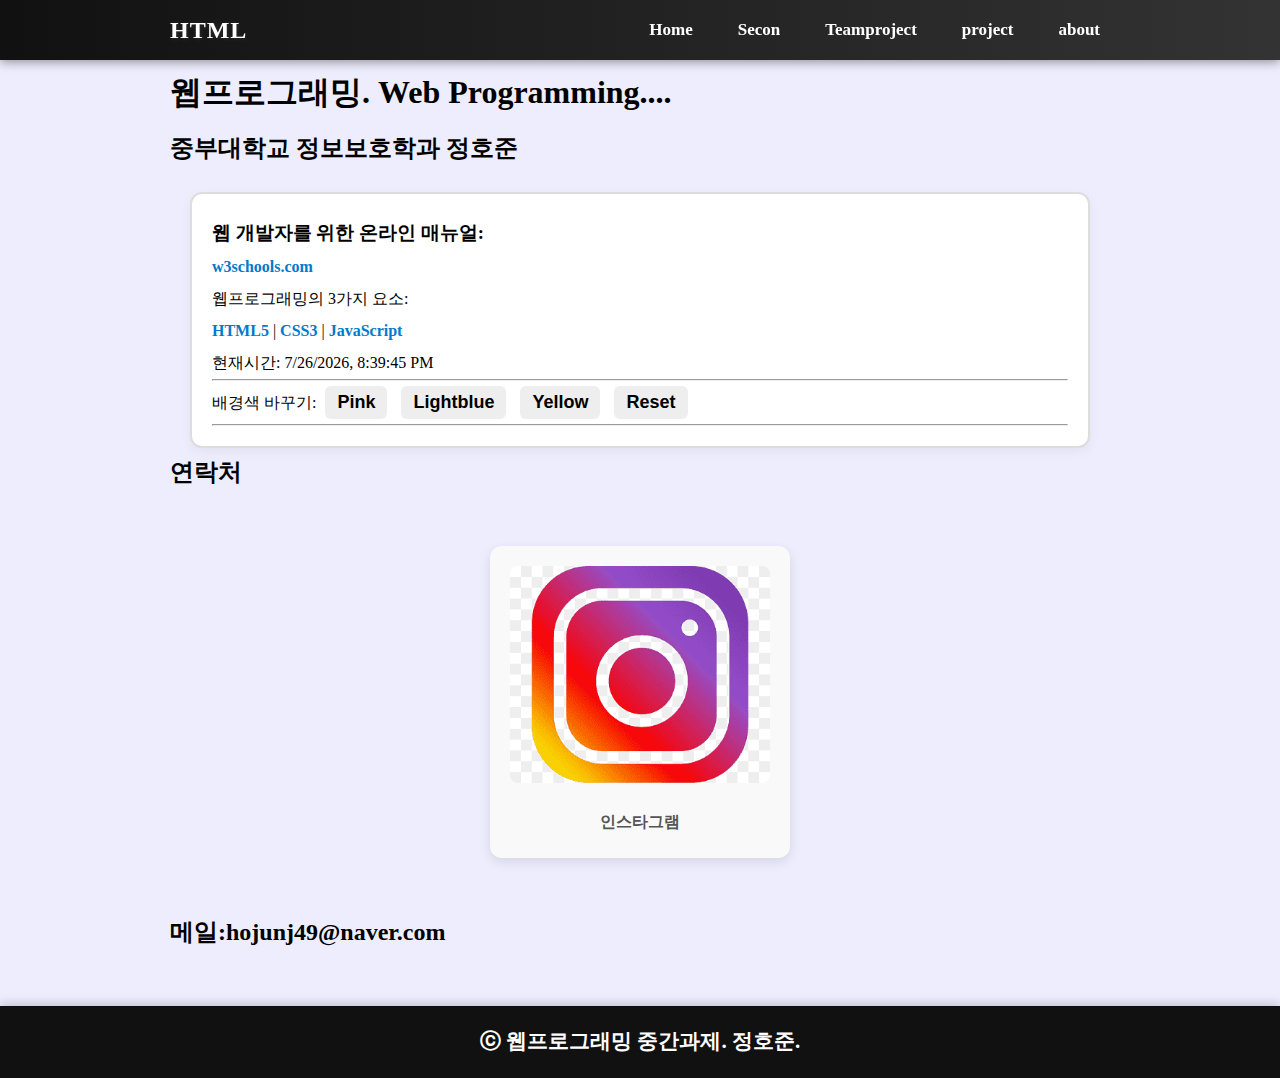
<file: index.html>
<!DOCTYPE html>
<html lang="en">
  <head>
    <meta charset="UTF-8" />
    <meta name="viewport" content="width=device-width, initial-scale=1.0" />
    <title>웹프로그래밍</title>
    <link rel="stylesheet" href="style.css" />
  </head>
  <body>
    <!-- 메뉴 -->
    <nav class="navbar">
      <div class="container">
        <div class="logo">HTML</div>
        <ul class="nav">
          <li><a href="/">Home</a></li>
          <li><a href="Secon.html">Secon</a></li>
          <li><a href="Teamproject.html">Teamproject</a></li>
          <li><a href="Project.html">project</a></li>
          <li><a href="about.html">about</a></li>
        </ul>
      </div>
    </nav>
  

    <!-- 메인 섹션 -->
    <section class="main">
      <div class="container">
        <h1>웹프로그래밍. Web Programming....</h1>
        <h2>중부대학교 정보보호학과 정호준</h2>

        <!-- 메인 섹션과 다른 클레스 지정정 -->
        <div class="custom-info-box">
          <h3>웹 개발자를 위한 온라인 매뉴얼:</h3>
          <a href="https://www.w3schools.com/" target="_blank" class="manual-link">w3schools.com</a>

          <p>
            웹프로그래밍의 3가지 요소:<br />
            <a href="https://www.w3schools.com/html/default.asp" target="_blank" class="info-link">HTML5</a> |
            <a href="https://www.w3schools.com/css/default.asp" target="_blank" class="info-link">CSS3</a> |
            <a href="https://www.w3schools.com/js/default.asp" target="_blank" class="info-link">JavaScript</a>
          </p>

          <p>현재시간: <span id="time"></span></p>

          <hr />

          <p>
            배경색 바꾸기:
            <button onclick="pink()" class="color-button">Pink</button>
            <button onclick="lightblue()" class="color-button">Lightblue</button>
            <button onclick="yellow()" class="color-button">Yellow</button>
            <button onclick="reset()" class="color-button">Reset</button>
          </p>

          <hr />
        </div>

        
        <h2 class="contact-title">연락처</h2>

        
        <div class="link-box-container">
          <a href="https://www.instagram.com/jeonghojun24/?hl=ko" class="link-box" target="_blank">
            <img src="Instargram.png" alt="Image 1" />
            <p>인스타그램</p>
          </a>
        </div>
        <h2>메일:hojunj49@naver.com</h2>
      </div>
    </section>
    <footer class="footer">
      <div class="container">
        <h2>ⓒ 웹프로그래밍 중간과제. 정호준.</h2>
      </div>
    </footer>

    <script src="main.js"></script>
  </body>
</html>
</file>
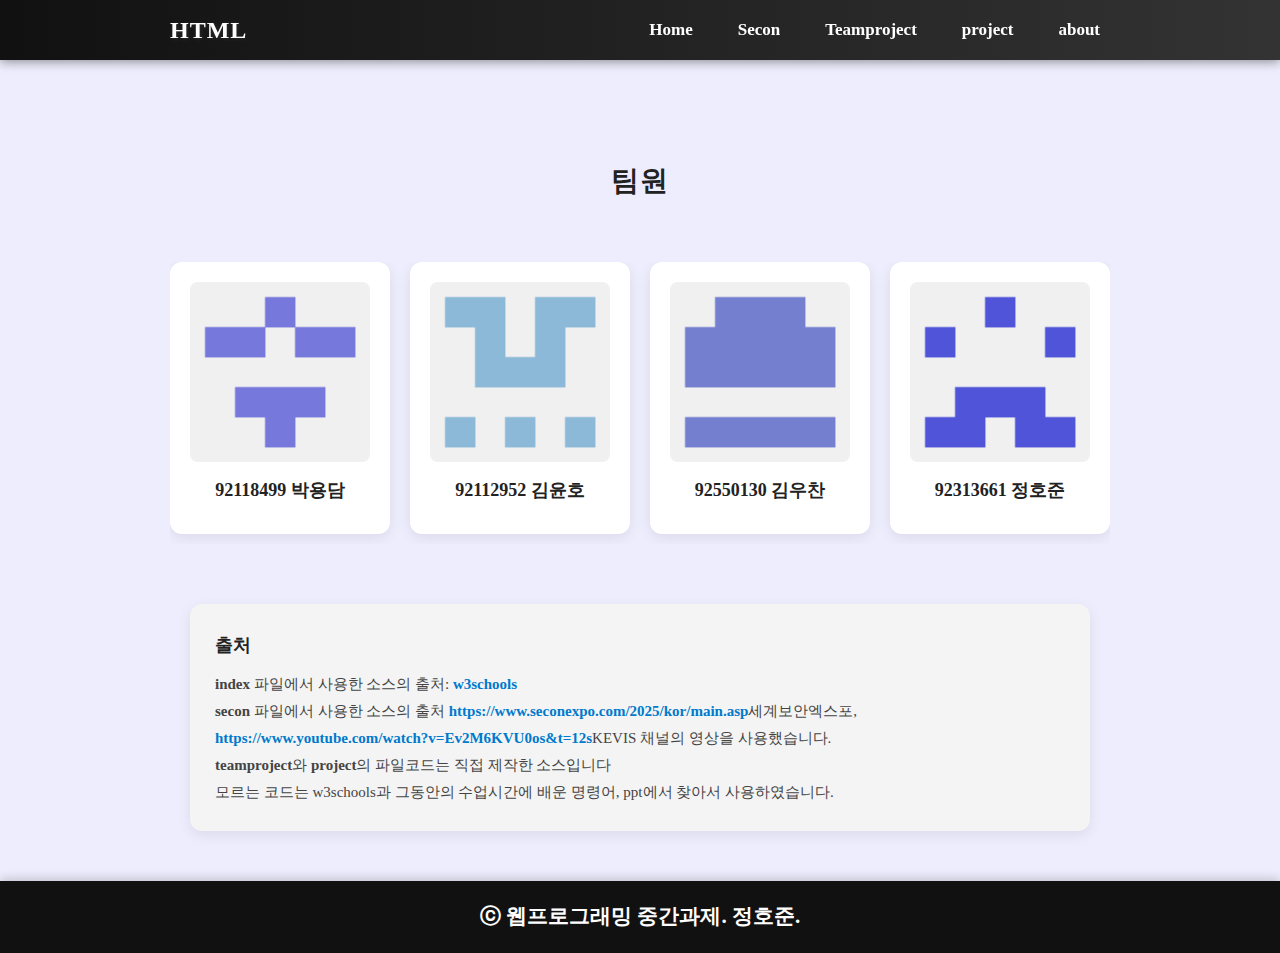
<file: about.html>
<!DOCTYPE html>
<html lang="ko">
<head>
    <meta charset="UTF-8" />
    <meta name="viewport" content="width=device-width, initial-scale=1.0" />
    <title>about</title>
    <link rel="stylesheet" href="style.css" />
</head>
<body>
    <nav class="navbar">
        <div class="container">
            <div class="logo">HTML</div>
            <ul class="nav">
            <li><a href="/">Home</a></li>
            <li><a href="Secon.html">Secon</a></li>
            <li><a href="Teamproject.html">Teamproject</a></li>
            <li><a href="Project.html">project</a></li>
            <li><a href="about.html">about</a></li>
            </ul>
        </div>
        </nav>
        <main class="container">
            <h2 class="about-title">팀원</h2>    
        <section class="about-boxes">
            <a href="https://github.com/ydam113" class="about-box-link" target="_blank">
            <div class="about-box">
                <img src="ydam.png" alt="ydam" />
                <h3>92118499 박용담</h3>
            </div>
            </a>
            
            <a href="https://github.com/yoonho04" class="about-box-link" target="_blank">
            <div class="about-box">
                <img src="yoonho.png" alt="yoonho" />
                <h3>92112952 김윤호</h3>
                </div>
            </a>
                
            <a href="https://github.com/kwc7706" class="about-box-link" target="_blank">
            <div class="about-box">
                <img src="kwc.png" alt="kwc" />
                <h3>92550130 김우찬</h3>
            </div>
            </a>

            <a href="https://github.com/hojun-04" class="about-box-link" target="_blank">
            <div class="about-box">
                <img src="hojun.png" alt="hojun" />
                <h3>92313661 정호준</h3>
            </div>
            </a>
        </section>
        <section class="source-box">
            <h3>출처</h3>
            <p>
                <b>index</b> 파일에서 사용한 소스의 출처: <a href="https://www.w3schools.com/" target="_blank">w3schools</a><br>
                <b>secon</b> 파일에서 사용한 소스의 출처  <a href="https://www.seconexpo.com/2025/kor/main.asp" target="_blank">https://www.seconexpo.com/2025/kor/main.asp</a>세계보안엑스포, <a href="https://www.youtube.com/watch?v=Ev2M6KVU0os&t=12s" target="_blank">https://www.youtube.com/watch?v=Ev2M6KVU0os&t=12s</a>KEVIS 채널의 영상을 사용했습니다.<br>
                <b>teamproject</b>와 <b>project</b>의 파일코드는 직접 제작한 소스입니다<div class="br"></div>
                모르는 코드는 w3schools과 그동안의 수업시간에 배운 명령어, ppt에서 찾아서 사용하였습니다.
            </p>
            </section>
        </main>
        <footer class="footer">
            <div class="container">
                <h2>ⓒ 웹프로그래밍 중간과제. 정호준.</h2>
                </div>
            </footer>
</body>
</html>
</file>
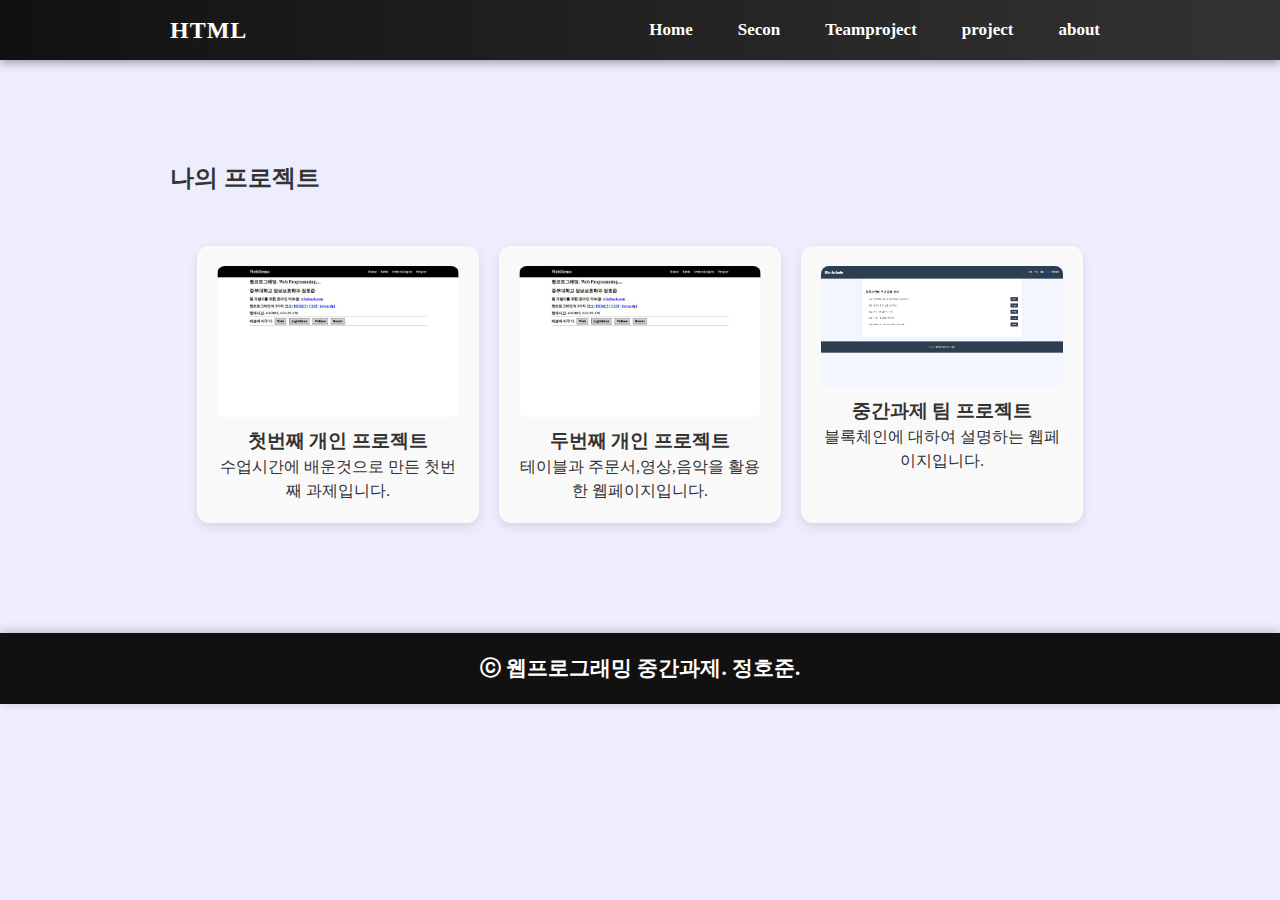
<file: Project.html>
<!DOCTYPE html>
<html lang="en">
<head>
    <meta charset="UTF-8">
    <meta name="viewport" content="width=device-width, initial-scale=1.0">
    <title>Project</title>
    <link rel="stylesheet" href="style.css" />
</head>
<body>
  <nav class="navbar">
    <div class="container">
      <div class="logo">HTML</div>
      <ul class="nav">
        <li><a href="/">Home</a></li>
        <li><a href="Secon.html">Secon</a></li>
        <li><a href="Teamproject.html">Teamproject</a></li>
        <li><a href="Project.html">project</a></li>
        <li><a href="about.html">about</a></li>
      </ul>
    </div>
  </nav>


      <!DOCTYPE html>
      <html lang="ko">
      <head>
        <meta charset="UTF-8" />
        <meta name="viewport" content="width=device-width, initial-scale=1.0" />
        <title>나의 프로젝트</title>
        <link rel="stylesheet" href="style.css" />
      </head>
      <body>
      
        
      
        <div class="project-wrapper">
          <div class="container">
            <section class="project-section">
              <h2 class="section-title">나의 프로젝트</h2>
              <div class="project-list">
                
                <a href="https://web-demo1-hojun-04.vercel.app/" target="_blank" class="project-card" >
                  <img src="WEB1.png" alt="첫번째 프로젝트 이미지">
                  <h3>첫번째 개인 프로젝트</h3>
                  <p>수업시간에 배운것으로 만든 첫번째 과제입니다.</p>
                </a>
                
                <a href="https://web-demo1-hojun-04.vercel.app/" target="_blank" class="project-card">
                  <img src="WEB2.png" alt="두번째 프로젝트 이미지" />
                  <h3>두번째 개인 프로젝트</h3>
                  <p>테이블과 주문서,영상,음악을 활용한 웹페이지입니다.</p>
                </a>
                
                <a href="https://webteam-sepia.vercel.app/" class="project-card" target="_blank">
                  <img src="teamproject.jpeg" alt="팀 프로젝트 이미지" />
                  <h3>중간과제 팀 프로젝트</h3>
                  <p>블록체인에 대하여 설명하는 웹페이지입니다.</p>
                </a>
      
              </div>
            </section>
          </div>
        </div>
        <footer class="footer">
          <div class="container">
            <h2>ⓒ 웹프로그래밍 중간과제. 정호준.</h2>
          </div>
        </footer>
      </body>
      </html>
</file>
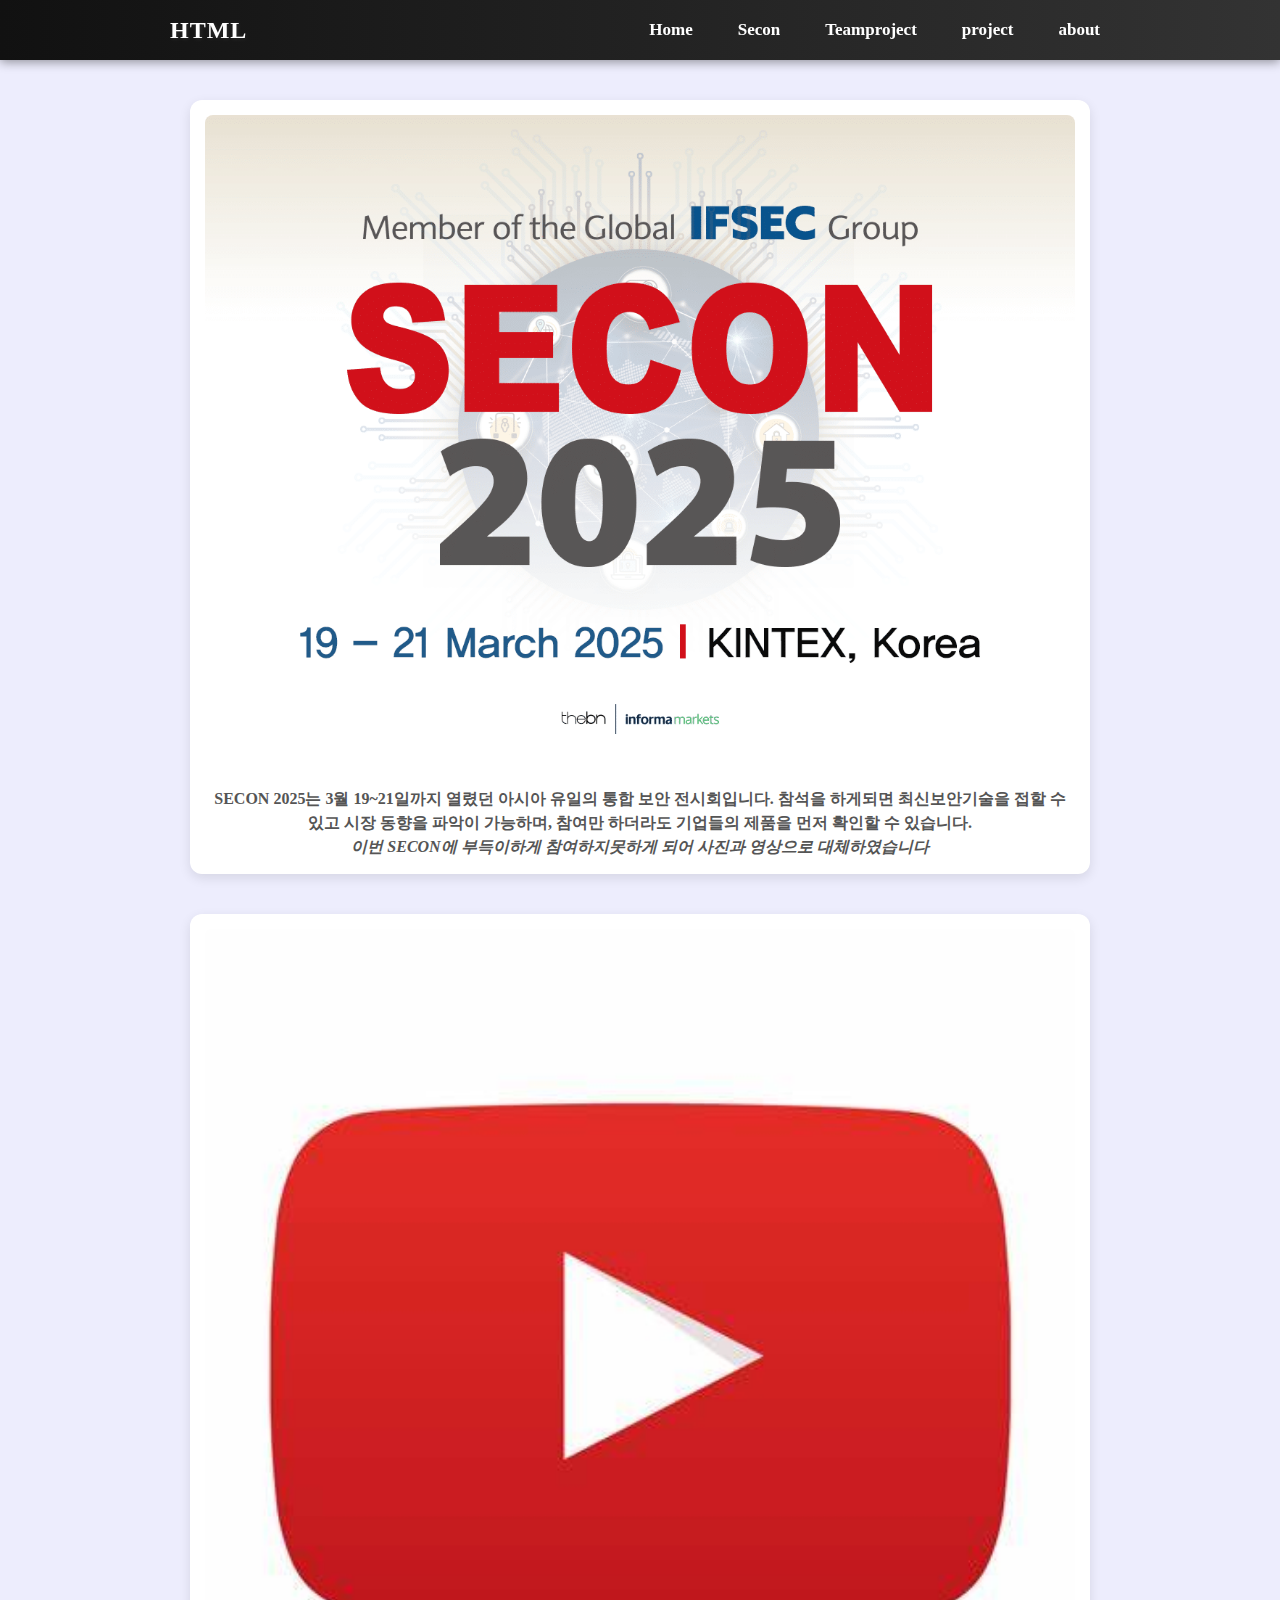
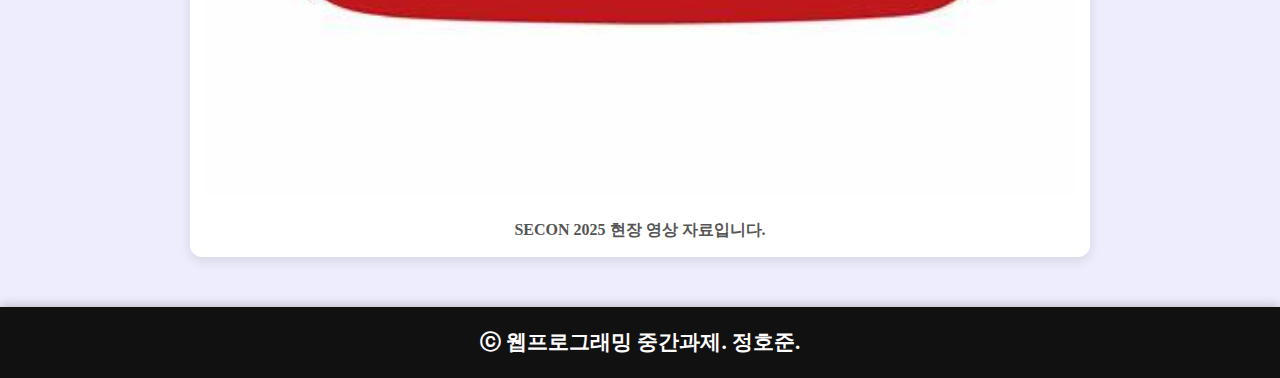
<file: Secon.html>
<!DOCTYPE html>
<html lang="en">
<head>
  <meta charset="UTF-8">
  <meta name="viewport" content="width=device-width, initial-scale=1.0">
  <title>Secon</title>
  <link rel="stylesheet" href="style.css" />
</head>
<body>
  <nav class="navbar">
    <div class="container">
      <div class="logo">HTML</div>
      <ul class="nav">
        <li><a href="/">Home</a></li>
        <li><a href="Secon.html">Secon</a></li>
        <li><a href="Teamproject.html">Teamproject</a></li>
        <li><a href="Project.html">project</a></li>
        <li><a href="about.html">about</a></li>
      </ul>
    </div>
  </nav>


  <div class="image-box">
    <a href="https://www.seconexpo.com/kor/main.asp" target="_blank">
      <img src="Secon2025.png" alt="SECON 2025 전시 이미지" />
    </a>
    <p class="image-description">SECON 2025는 3월 19~21일까지 열렸던 아시아 유일의 통합 보안 전시회입니다.
      참석을 하게되면 최신보안기술을 접할 수 있고 시장 동향을 파악이 가능하며, 참여만 하더라도 기업들의 제품을 먼저 확인할 수 있습니다.<br>   
        <i>이번 SECON에 부득이하게 참여하지못하게 되어 사진과 영상으로 대체하였습니다</i>
    </p>
  </div>

  <div class="image-box">
    <a href="https://www.youtube.com/watch?v=Ev2M6KVU0os&t=12s" target="_blank">
      <img src="youtube.jpg" alt="다른 박스 이미지" />
    </a>
    <p class="image-description">SECON 2025 현장 영상 자료입니다.</p>
  </div>

  <footer class="footer">
    <div class="container">
      <h2>ⓒ 웹프로그래밍 중간과제. 정호준.</h2>
    </div>
  </footer>
</body>
</html>
</file>
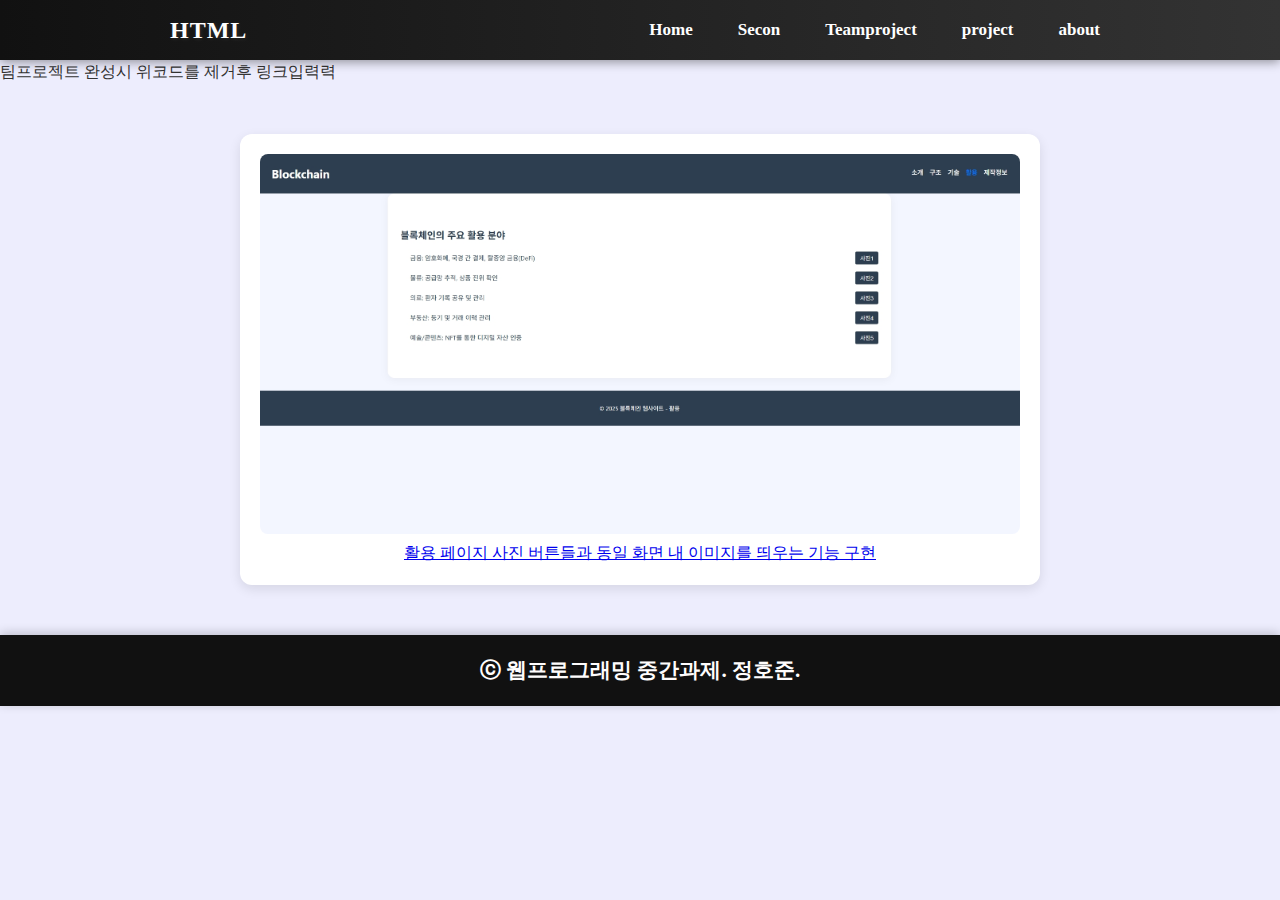
<file: Teamproject.html>
<!DOCTYPE html>
<html lang="ko">
<head>
  <meta charset="UTF-8" />
  <meta name="viewport" content="width=device-width, initial-scale=1.0" />
  <title>Teamproject</title>
  <link rel="stylesheet" href="style.css" />
</head>
<body>
  <nav class="navbar">
    <div class="container">
      <div class="logo">HTML</div>
      <ul class="nav">
        <li><a href="/">Home</a></li>
        <li><a href="Secon.html">Secon</a></li>
        <li><a href="Teamproject.html">Teamproject</a></li>
        <li><a href="Project.html">project</a></li>
        <li><a href="about.html">about</a></li>
      </ul>
    </div>
  </nav>


  <!-- 박스 이미지와 설명 -->
    팀프로젝트 완성시 위코드를 제거후 링크입력력
  <div class="box-container">
    <a href="https://webteam-sepia.vercel.app/usage.html" target="_blank" class="box-item">
      <img src="teamproject.jpeg" alt="팀프로젝트" />
      <p>
        활용 페이지 사진 버튼들과 동일 화면 내 이미지를 띄우는 기능 구현 
      </p>
    </a>
  </div>
  <footer class="footer">
    <div class="container">
      <h2>ⓒ 웹프로그래밍 중간과제. 정호준.</h2>
    </div>
  </footer>
</body>
</html>
</file>
<file: style.css>
* {
  box-sizing: border-box;
  padding: 0;
  margin: 0;
}

body {
  background-color: rgb(237, 237, 253);
  color: #333;
  font-size: 16px;
  line-height: 1.5;
}

.container {
  max-width: 1000px;
  margin: 0 auto;
  padding: 0 30px;
}

.main {
  color: rgb(0, 0, 0);
  line-height: 2;
}

/* 네비게이션 스타일 */
.navbar {
  background: linear-gradient(to right, #111, #333);
  color: white;
  height: 60px;
  box-shadow: 0 2px 10px rgba(0, 0, 0, 0.4);
  position: sticky;
  top: 0;
  z-index: 1000;
}

.navbar .container {
  display: flex;
  flex-direction: row;
  justify-content: space-between;
  align-items: center;
  height: 100%;
}

/* 로고 강조 */
.navbar .logo {
  font-size: 24px;
  font-weight: bold;
  color: #fff;
  letter-spacing: 1px;
  text-shadow: 1px 1px 4px rgba(255, 255, 255, 0.1);
}

.navbar ul {
  display: flex;
  gap: 25px;
  list-style-type: none;
}

.navbar ul li {
  margin-left: 0;
}

/* 네비게이션 링크 기본 스타일 */
.navbar a {
  color: white;
  text-decoration: none;
  font-size: 17px;
  font-weight: bold;
  position: relative;
  padding: 6px 10px;
  transition: color 0.3s ease;
}

/* 밑줄 애니메이션 */
.navbar a::after {
  content: '';
  position: absolute;
  bottom: 0;
  left: 0;
  height: 2px;
  width: 0;
  background-color: #fff;
  transition: width 0.3s ease; 
}

/* 줄확장장 */
.navbar a:hover::after {
  width: 100%;
}

button {
  padding: 5px 10px;
  margin: 5px;
  font-size: large;
  font-weight: bold;
  background-color: lightgray;
  border-radius: 5px;
}

button:hover {
  background-color: yellow;
  color: red;
}

/* 기존 로고 스타일 */
.WebDemo {
  margin: auto;
}

.logo {
  display: flex;
  align-items: center;
  justify-content: flex-start;
}

.logo-img {
  height: 40px;
  margin-right: 10px;
}

.logo-text {
  font-size: 24px;
  font-weight: bold;
  color: white;
}

/* 프로젝트 카드 스타일 */
.project-card {
  flex: 0 0 30%;
  max-width: 30%;
  min-width: 280px;
  background-color: #f9f9f9;
  padding: 20px;
  border-radius: 12px;
  box-shadow: 0 4px 10px rgba(0, 0, 0, 0.1);
  transition: transform 0.3s ease, box-shadow 0.3s ease;
  text-decoration: none;
  color: inherit;
  display: flex;
  flex-direction: column;
  align-items: center;
  transform: translateY(0);
}

.project-card:hover {
  transform: translateY(-10px) scale(1.03);
  box-shadow: 0 8px 20px rgba(0, 0, 0, 0.2);
}

.project-list::-webkit-scrollbar {
  display: none;
}

.project-list {
  display: flex;
  flex-wrap: wrap;
  gap: 20px;
  justify-content: center;
  margin-top: 50px;
  padding-bottom: 10px;
  text-align: center;
}

.project-wrapper {
  display: flex;
  justify-content: center;
  align-items: center;
  padding-top: 100px;
  padding-bottom: 50px;
  width: 100%;
  box-sizing: border-box;
}

.project-card img {
  width: 100%;
  height: auto;
  border-radius: 8px;
  margin-bottom: 10px;
  object-fit: cover;
}

/* 인덱스 Custom Info Box */
.custom-info-box {
  border: 2px solid #ddd;
  border-radius: 12px;
  padding: 20px;
  background-color: #ffffff;
  box-shadow: 0 4px 12px rgba(0, 0, 0, 0.05);
  margin-top: 20px;
  max-width: 900px;
  margin-left: auto;
  margin-right: auto;
}

.custom-info-box a {
  color: #007acc;
  font-weight: bold;
  text-decoration: none;
}

.custom-info-box a:hover {
  text-decoration: underline;
}

.custom-info-box button {
  margin: 5px;
  padding: 6px 12px;
  border: none;
  border-radius: 6px;
  cursor: pointer;
  background-color: #eee;
  transition: background-color 0.2s ease;
}

.custom-info-box button:hover {
  background-color: #ddd;
}

/* 팀프로젝트 링크 */
.image-box {
  max-width: 900px; 
  margin: 40px auto;
  padding: 15px;
  background-color: #fff;
  border-radius: 12px;
  box-shadow: 0 4px 12px rgba(0, 0, 0, 0.1);
  text-align: center;
  transition: transform 0.3s ease, box-shadow 0.3s ease;
}

.image-box:hover {
  transform: translateY(-5px);
  box-shadow: 0 8px 20px rgba(0, 0, 0, 0.2);
}

.image-box img {
  width: 100%;  
  height: auto; 
  border-radius: 8px;
  object-fit: cover;
}

.image-box p {
  margin-top: 12px;
  font-size: 16px;
  color: #555;
  font-weight: bold;
}

/* 인스타그램램 링크 박스 스타일 */
.link-box-container {
  display: flex;
  justify-content: center;
  gap: 20px;
  flex-wrap: wrap;
  margin-top: 50px;
  margin-bottom: 50px;
}

/* 구체적인 링크 박스 스타일 */
.link-box-container .link-box {
  max-width: 300px;
  width: 100%;
  background-color: #f9f9f9;
  padding: 20px;
  border-radius: 12px;
  box-shadow: 0 4px 12px rgba(0, 0, 0, 0.1);
  text-align: center;
  transition: transform 0.3s ease, box-shadow 0.3s ease;
  display: block; /* 링크 작동 */
  text-decoration: none; /* 링크 밑줄 제거 */
  color: inherit; /* 텍스트 색상 상속 */
}

.link-box-container .link-box:hover {
  transform: translateY(-5px);
  box-shadow: 0 8px 20px rgba(0, 0, 0, 0.2);
}

.link-box-container .link-box img {
  width: 100%;
  height: auto;
  border-radius: 8px;
  object-fit: cover;
}

.link-box-container .link-box p {
  margin-top: 12px;
  font-size: 16px;
  color: #555;
  font-weight: bold;
}
/* 팀프로젝트 박스*/
.box-container {
  display: flex;
  justify-content: center;
  margin: 50px 0;
}

.box-item {
  text-align: center;
  max-width: 800px;
  background-color: #fff;
  padding: 20px;
  border-radius: 12px;
  box-shadow: 0 4px 12px rgba(0, 0, 0, 0.1);
}

.box-item img {
  width: 100%;
  height: auto;
  border-radius: 8px;
}

.box-description {
  margin-top: 15px;
  font-size: 16px;
  color: #555;
  font-weight: normal;
  line-height: 1.6;
}
/* 푸터 */
.footer {
  background-color: #111;
  color: #fffdfd;
  padding: 20px 0;
  text-align: center;
  font-size: 14px;
  margin-top: 50px;
  box-shadow: 0 -2px 10px rgba(0, 0, 0, 0.2);
}

.footer .container {
  max-width: 1000px;
  margin: 0 auto;
  padding: 0 30px;
}

.footer p {
  margin: 5px 0;
}
/*about 박스*/
.about-boxes {
  display: flex;
  flex-wrap: nowrap; /* 줄바꿈 방지 */
  justify-content: space-between;
  gap: 20px;
  margin: 60px 0;
  overflow-x: auto; /* 화면 작을 경우 스크롤 */
  padding-bottom: 10px;
}

.about-box-link {
  text-decoration: none;
  color: inherit;
  flex: 0 0 23%; /* 너비 4개로 나누기 + 간격 고려 */
  min-width: 220px;
  transition: transform 0.3s ease;
}

.about-box-link:hover {
  transform: translateY(-5px);
}

.about-box {
  background-color: #ffffff;
  padding: 20px;
  border-radius: 12px;
  box-shadow: 0 4px 14px rgba(0, 0, 0, 0.08);
  text-align: center;
  height: 100%;
  display: flex;
  flex-direction: column;
  justify-content: flex-start;
}

.about-box img {
  width: 100%;
  height: auto;
  border-radius: 8px;
  margin-bottom: 15px;
  object-fit: cover;
}

.about-box h3 {
  font-size: 18px;
  color: #222;
  margin-bottom: 10px;
}

.about-box p {
  font-size: 14px;
  color: #555;
  line-height: 1.6;
}
/*제목:팀원*/
.about-title {
  font-size: 28px;
  font-weight: bold;
  color: #222;
  text-align: center;
  margin-top: 100px; 
  margin-bottom: 20px;
  letter-spacing: 1px;
}

/*출처박스*/
.source-box {
  background-color: #f4f4f4;
  border-radius: 12px;
  padding: 25px;
  margin: 40px auto;
  max-width: 900px;
  box-shadow: 0 4px 14px rgba(0, 0, 0, 0.08);
  font-size: 15px;
  color: #444;
  line-height: 1.8;
}

.source-box h3 {
  margin-bottom: 10px;
  font-size: 18px;
  color: #222;
}

.source-box a {
  color: #007acc;
  font-weight: bold;
  text-decoration: none;
}

.source-box a:hover {
  text-decoration: underline;
}
/*팀프로젝트에서 내가 작성한 코드*/
.info-box {
  max-height: 400px; 
  overflow-y: auto;  
  padding: 20px;
  border: 1px solid #ccc;
  background-color: #f9f9f9;
  margin: 20px;
  border-radius: 8px;
}

.info-box h3 {
  font-size: 20px;
  margin-bottom: 15px;
  color: #111;
}

.info-box p {
  font-size: 16px;
  margin-bottom: 12px;
}

@media (max-width: 768px) {
  .navbar .container {
    flex-direction: row; /* 세로 정렬 제거 */
    height: 60px;
    padding: 0;

  .navbar .container {
    flex-direction: column;
    height: auto;
    padding: 10px 0;
  }

.navbar ul {
    flex-direction: row;
    gap: 20px;
    margin-top: 0;
  }

  .project-list {
    flex-direction: column;
    gap: 30px;
  }

  .project-card {
    max-width: 100%;
    min-width: auto;
    width: 100%;
  }

  .link-box-container {
    flex-direction: column;
    align-items: center;
    gap: 30px;
  }

  .link-box-container .link-box {
    max-width: 90%;
  }

  .box-container {
    flex-direction: column;
    padding: 0 15px;
  }

  .about-boxes {
    flex-wrap: wrap;
    justify-content: center;
    gap: 30px;
  }

  .about-box-link {
    flex: 1 1 100%;
    max-width: 100%;
  }

  .image-box {
    margin: 20px 15px;
  }

  .source-box {
    padding: 15px;
    margin: 20px 15px;
  }

  .info-box {
    margin: 15px;
  }

  .footer {
    font-size: 12px;
  }
}
</file>
